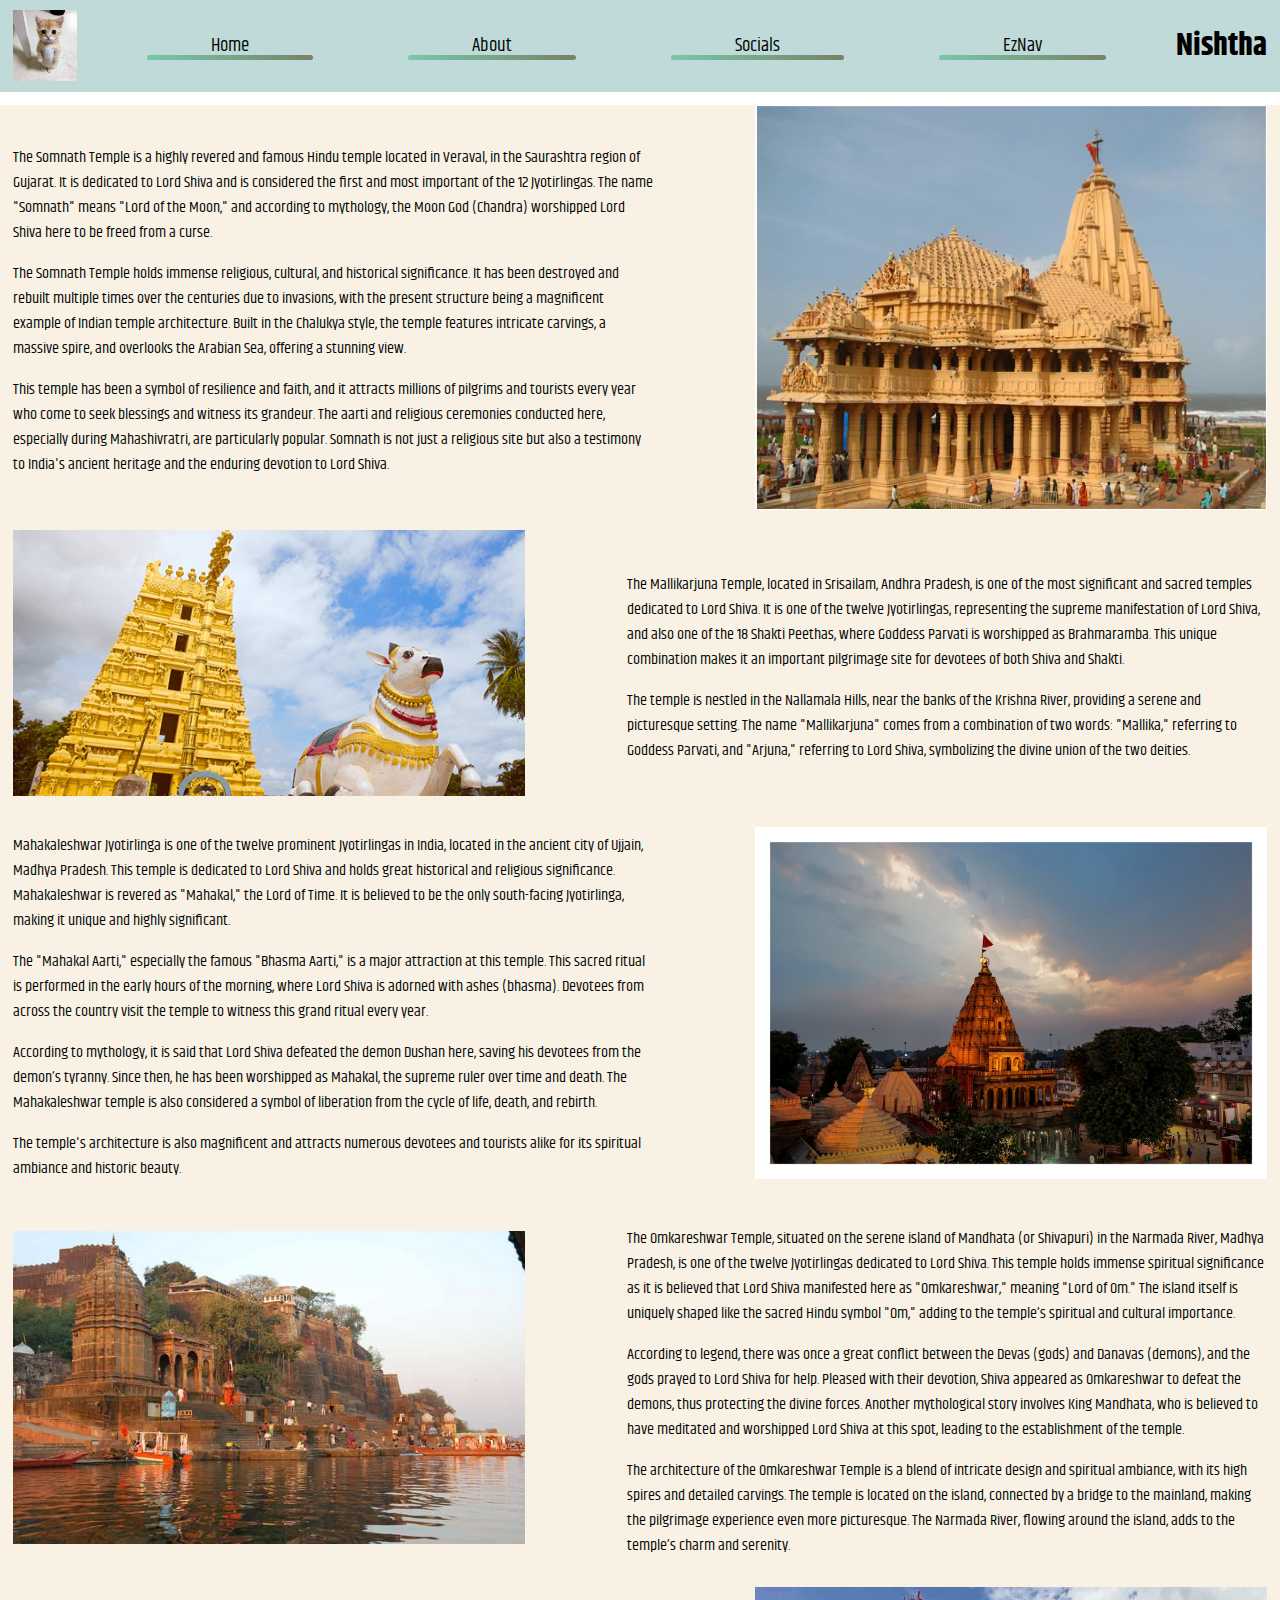
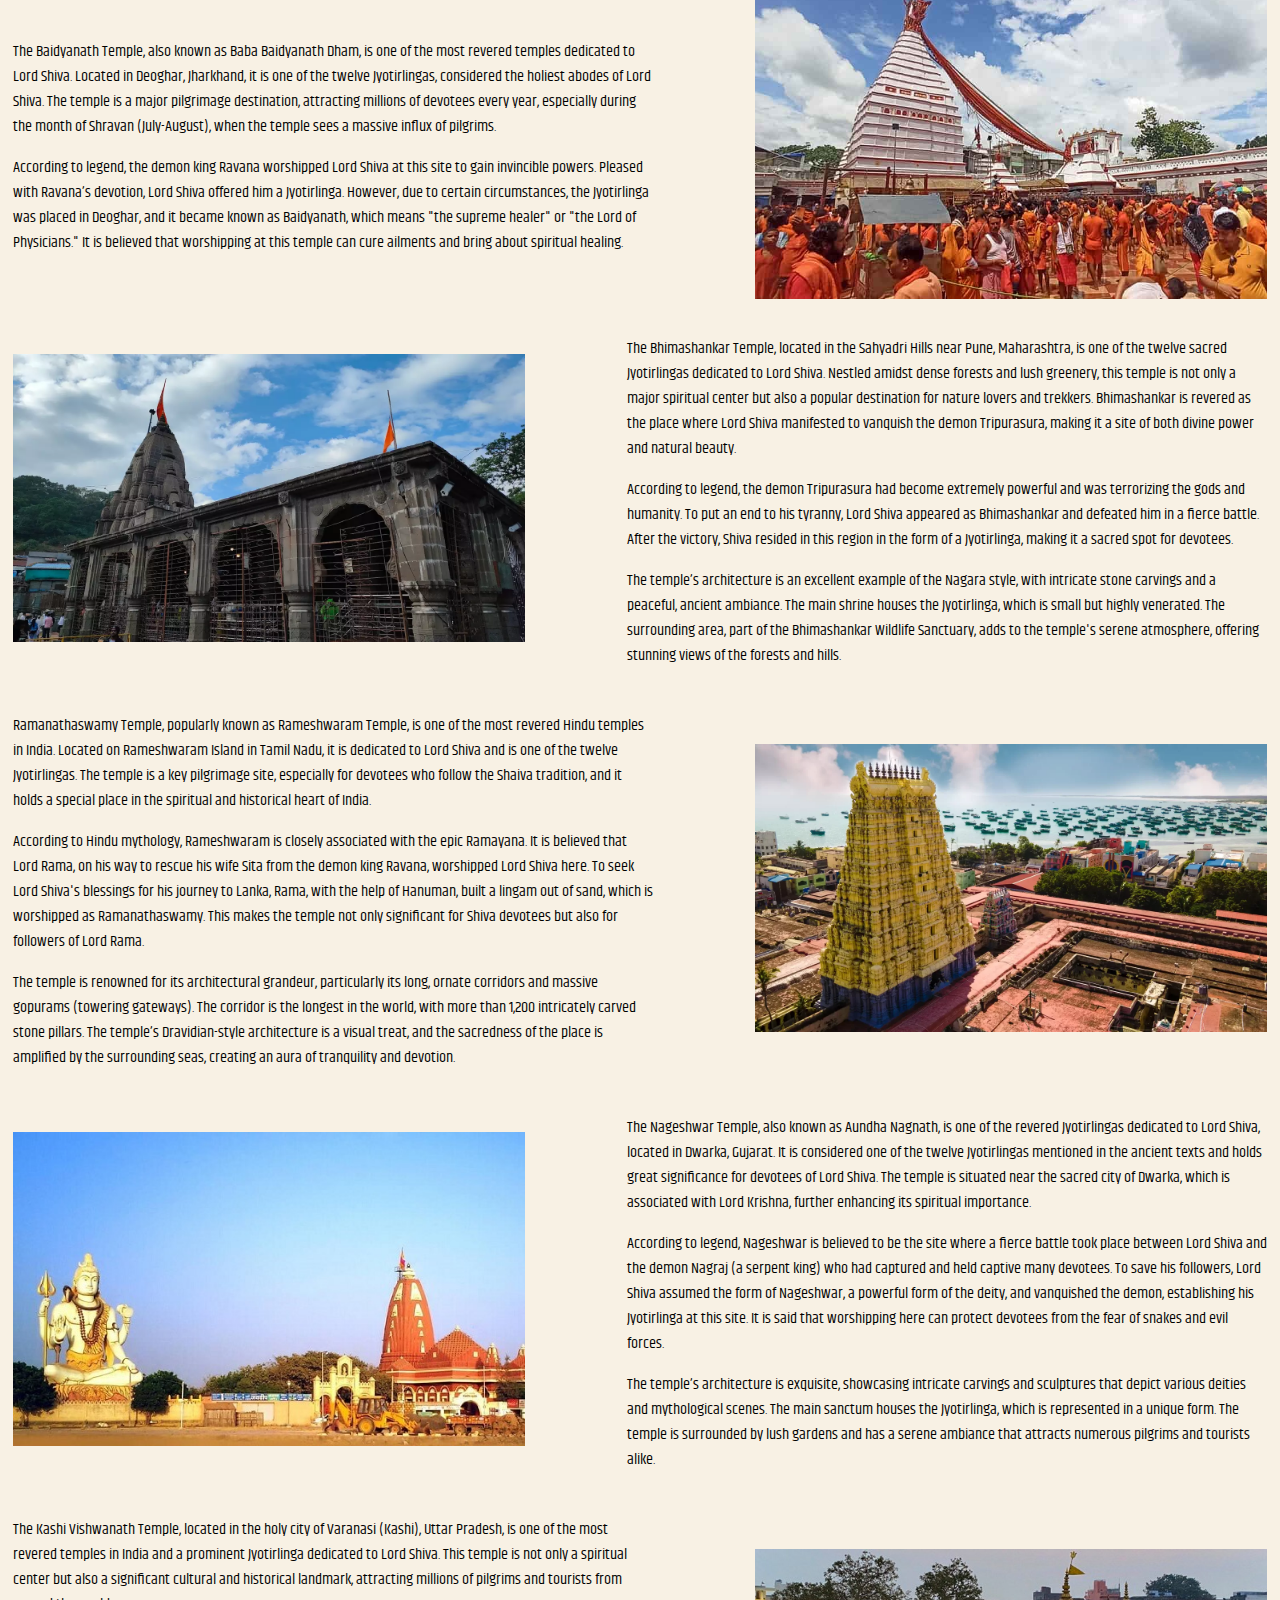
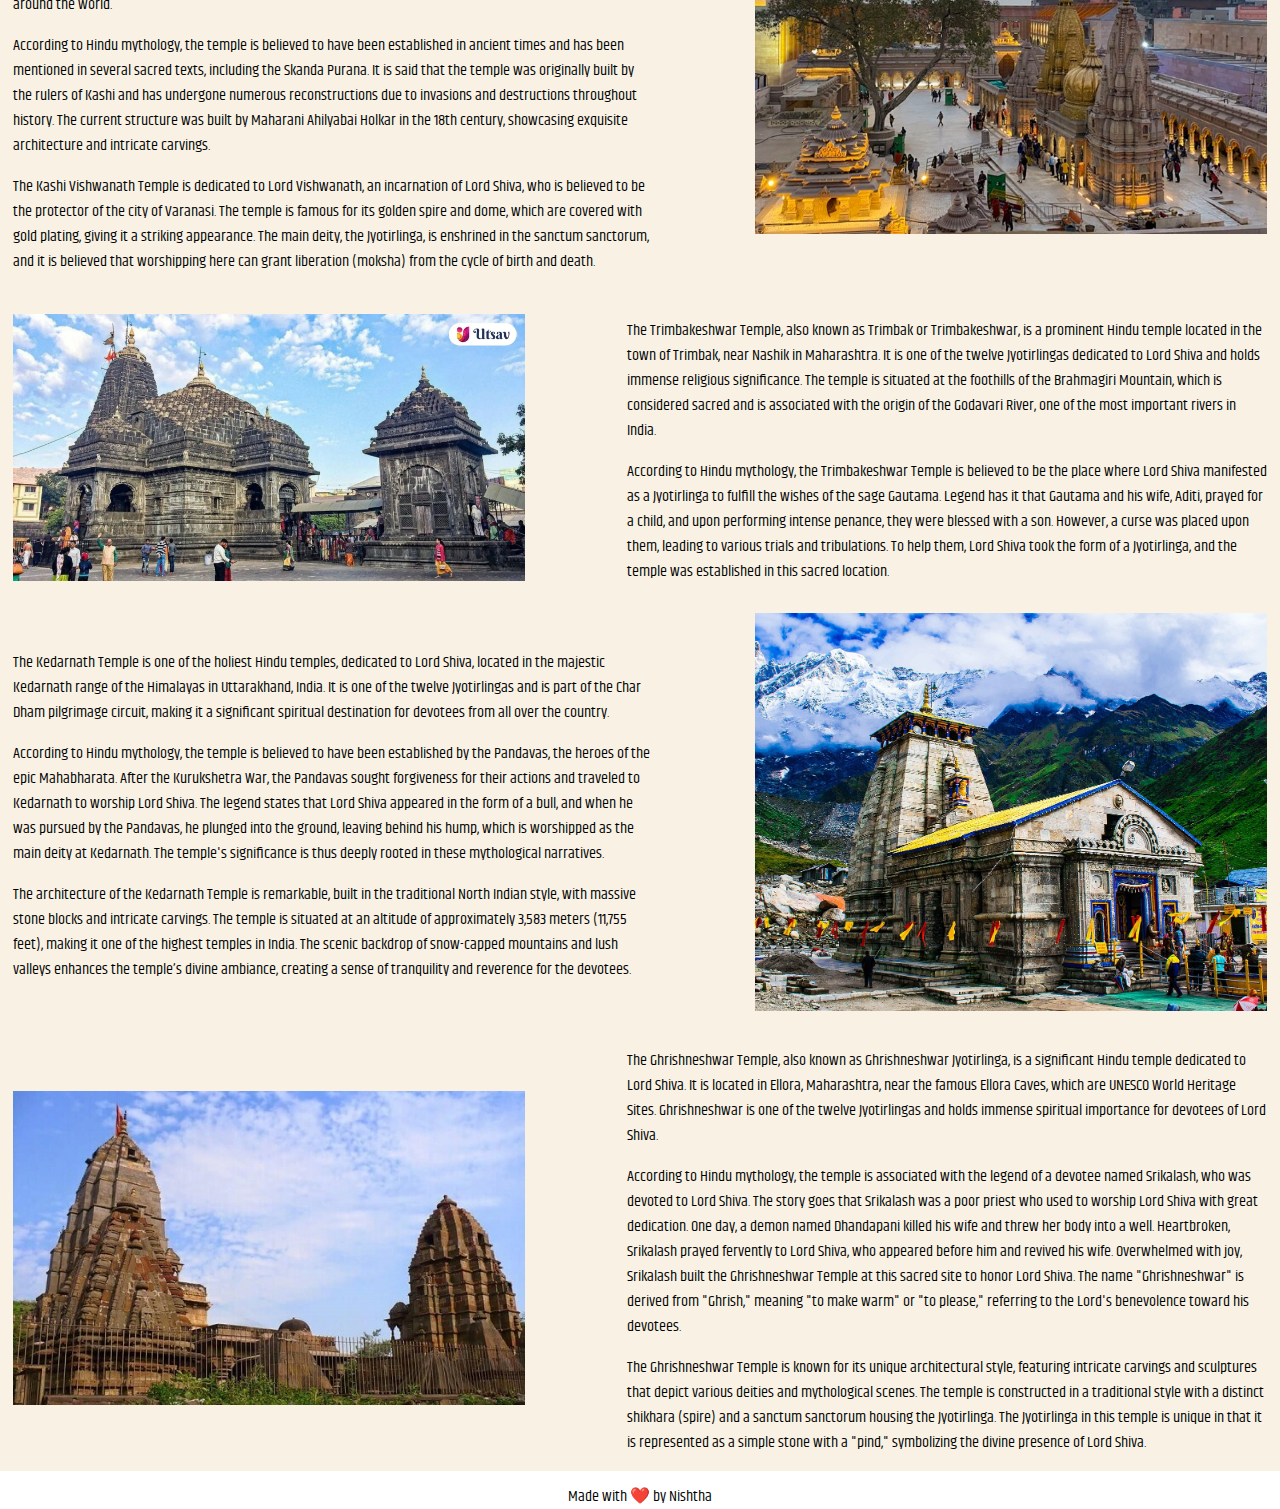
<file: index.html>
<!DOCTYPE html>
<html lang="en">

<head>
    <meta charset="UTF-8">
    <meta name="viewport" content="width=device-width, initial-scale=1.0">
    <title>Home</title>

    <link rel="preconnect" href="https://fonts.googleapis.com">
    <link rel="preconnect" href="https://fonts.gstatic.com" crossorigin>
    <link href="https://fonts.googleapis.com/css2?family=Khand:wght@300;400;500;600;700&display=swap" rel="stylesheet">
    <link rel="stylesheet" href="index.css">
    <link rel="stylesheet" href="style.css">
    <link rel="shortcut icon" href="Cute-Cat.jpg" type="image/x-icon">
</head>

<body>
    <header>

        <img src="Cute-Cat.jpg" alt="">



        <div id="navigation">
            <nav>
                <a href="index.html">Home</a>
                <a href="about.html">About</a>
                <a href="socials.html">Socials</a>
                <a href="javascript:void(0)" class="buttonDrop" id="openNav" onclick="displayDrop()">EzNav</a>
            </nav>

        </div>


        <h1 id="deskTop">Nishtha</h1>


        <div id="threeLines" onclick="phoneOpenNav()">
            &#9776;
        </div>




    </header>




    <div id="phoneNavThree">

        <a href="javascript:void(0)" id="closingPhone" onclick="phoneCloseNav()">&#x2715;</a>
        <a href="index.html">Home</a>
        <a href="about.html">About</a>
        <a href="socials.html">Socials</a>
        <a href="javascript:void(0)" class="buttonDrop" id="openNav" onclick="displayDropPhone()">EzNav</a>

        <div id="contentDropPhone">



            <button class="dropBtnPhone" onclick="closeNavPhone()">&#8592;</button>
            <button class="dropBtnPhone" onclick="scrollFunctionOne()">Somnath</button>
            <button class="dropBtnPhone" onclick="scrollFunctionTwo()">Mallikarjuna</button>
            <button class="dropBtnPhone" onclick="scrollFunctionThree()">Mahakaleshwar</button>
            <button class="dropBtnPhone" onclick="scrollFunctionFour()">Omkareshwar</button>
            <button class="dropBtnPhone" onclick="scrollFunctionFive()">Baidyanath</button>
            <button class="dropBtnPhone" onclick="scrollFunctionSix()">Bhimashankar</button>
            <button class="dropBtnPhone" onclick="scrollFunctionSeven()">Rameshwaram</button>
            <button class="dropBtnPhone" onclick="scrollFunctionEight()">Nageshwar</button>
            <button class="dropBtnPhone" onclick="scrollFunctionNine()">Kashi Vishwanath</button>
            <button class="dropBtnPhone" onclick="scrollFunctionTen()">Trimbakeshwar</button>
            <button class="dropBtnPhone" onclick="scrollFunctionEleven()">Kedarnath</button>
            <button class="dropBtnPhone" onclick="scrollFunctionTwelve()">Ghrishneshwar</button>


        </div>




    </div>




    <section id="ezNavSect">


        <div id="contentDrop">




            <button class="dropBtn" onclick="scrollFunctionOne()">Somnath</button>
            <button class="dropBtn" onclick="scrollFunctionTwo()">Mallikarjuna</button>
            <button class="dropBtn" onclick="scrollFunctionThree()">Mahakaleshwar</button>
            <button class="dropBtn" onclick="scrollFunctionFour()">Omkareshwar</button>
            <button class="dropBtn" onclick="scrollFunctionFive()">Baidyanath</button>
            <button class="dropBtn" onclick="scrollFunctionSix()">Bhimashankar</button>
            <button class="dropBtn" onclick="scrollFunctionSeven()">Rameshwaram</button>
            <button class="dropBtn" onclick="scrollFunctionEight()">Nageshwar</button>
            <button class="dropBtn" onclick="scrollFunctionNine()">Kashi Vishwanath</button>
            <button class="dropBtn" onclick="scrollFunctionTen()">Trimbakeshwar</button>
            <button class="dropBtn" onclick="scrollFunctionEleven()">Kedarnath</button>
            <button class="dropBtn" onclick="scrollFunctionTwelve()">Ghrishneshwar</button>
            <button class="dropBtn" onclick="closeNav()">Close</button>

        </div>

    </section>

    <main>

        <div class="jyoti" id="somnath">

            <div class="textImg" id="textImgOne">
                <p>The Somnath Temple is a highly revered and famous Hindu temple located in Veraval, in the Saurashtra
                    region of Gujarat. It is dedicated to Lord Shiva and is considered the first and most important of
                    the 12 Jyotirlingas. The name "Somnath" means "Lord of the Moon," and according to mythology, the
                    Moon God (Chandra) worshipped Lord Shiva here to be freed from a curse.</p>

                <p>The Somnath Temple holds immense religious, cultural, and historical significance. It has been
                    destroyed and rebuilt multiple times over the centuries due to invasions, with the present structure
                    being a magnificent example of Indian temple architecture. Built in the Chalukya style, the temple
                    features intricate carvings, a massive spire, and overlooks the Arabian Sea, offering a stunning
                    view.</p>

                <p>This temple has been a symbol of resilience and faith, and it attracts millions of pilgrims and
                    tourists every year who come to seek blessings and witness its grandeur. The aarti and religious
                    ceremonies conducted here, especially during Mahashivratri, are particularly popular. Somnath is not
                    just a religious site but also a testimony to India's ancient heritage and the enduring devotion to
                    Lord Shiva.</p>
            </div>
            <div class="buttonForSeen">
                <button class="jyotiButton" id="jyotiButtonOne" onclick="displayTextOne()">Somnath Temple</button>
            </div>

            <div class="imgText">

                <img id="somnathImg" class="jyotiImage" src="images/somnath.png" alt="Somnath temple">

            </div>
        </div>


        <div class="jyoti" id="mallik">

            <div class="imgText">

                <img id="mallikarjuna" class="jyotiImage" src="images/mallikar.png" alt="Mallikarjuna temple">

            </div>
            <div class="buttonForSeen">
                <button class="jyotiButton" id="jyotiButtonTwo" onclick="displayTextTwo()">Mallikarjuna Temple</button>
            </div>

            <div class="textImg" id="textImgTwo">
                <p> The Mallikarjuna Temple, located in Srisailam, Andhra Pradesh, is one of the most significant and
                    sacred temples dedicated to Lord Shiva. It is one of the twelve Jyotirlingas, representing the
                    supreme manifestation of Lord Shiva, and also one of the 18 Shakti Peethas, where Goddess Parvati is
                    worshipped as Brahmaramba. This unique combination makes it an important pilgrimage site for
                    devotees of both Shiva and Shakti.</p>

                <p>The temple is nestled in the Nallamala Hills, near the banks of the Krishna River, providing a serene
                    and picturesque setting. The name "Mallikarjuna" comes from a combination of two words: "Mallika,"
                    referring to Goddess Parvati, and "Arjuna," referring to Lord Shiva, symbolizing the divine union of
                    the two deities.</p>
            </div>


        </div>


        <div id="maha" class="jyoti">

            <div class="textImg" id="textImgThree">
                <p>Mahakaleshwar Jyotirlinga is one of the twelve prominent Jyotirlingas in India, located in the
                    ancient
                    city of Ujjain, Madhya Pradesh. This temple is dedicated to Lord Shiva and holds great
                    historical
                    and
                    religious significance. Mahakaleshwar is revered as "Mahakal," the Lord of Time. It is believed
                    to
                    be
                    the only south-facing Jyotirlinga, making it unique and highly significant.</p>

                <p>The "Mahakal Aarti," especially the famous "Bhasma Aarti," is a major attraction at this temple.
                    This
                    sacred ritual is performed in the early hours of the morning, where Lord Shiva is adorned with
                    ashes
                    (bhasma). Devotees from across the country visit the temple to witness this grand ritual every
                    year.
                </p>
                <p>

                    According to mythology, it is said that Lord Shiva defeated the demon Dushan here, saving his
                    devotees
                    from the demon’s tyranny. Since then, he has been worshipped as Mahakal, the supreme ruler over
                    time
                    and
                    death. The Mahakaleshwar temple is also considered a symbol of liberation from the cycle of
                    life,
                    death,
                    and rebirth.
                </p>

                <p>The temple's architecture is also magnificent and attracts numerous devotees and tourists alike
                    for
                    its spiritual ambiance and historic beauty.</p>
            </div>
            <div class="buttonForSeen">
                <button class="jyotiButton" id="jyotiButtonThree" onclick="displayTextThree()">Mahakaleshwar
                    Temple</button>
            </div>

            <div class="imgText">

                <img id="mktem" class="jyotiImage" src="images/mahakal.jpg" alt="Mahakaleshwar temple">

            </div>
        </div>


        <div id="omk" class=" jyoti">

            <div class="imgText">

                <img id="omkar" class="jyotiImage" src="images/omkar.jpg" alt="Omkareshwar temple">

            </div>
            <div class="buttonForSeen">
                <button class="jyotiButton" id="jyotiButtonFour" onclick="displayTextFour()">Omkareshwar Temple</button>
            </div>

            <div class="textImg" id="textImgFour">


                <p>

                    The Omkareshwar Temple, situated on the serene island of Mandhata (or Shivapuri) in the Narmada
                    River, Madhya Pradesh, is one of the twelve Jyotirlingas dedicated to Lord Shiva. This temple holds
                    immense spiritual significance as it is believed that Lord Shiva manifested here as "Omkareshwar,"
                    meaning "Lord of Om." The island itself is uniquely shaped like the sacred Hindu symbol "Om," adding
                    to the temple’s spiritual and cultural importance.
                </p>

                <p>According to legend, there was once a great conflict between the Devas (gods) and Danavas (demons),
                    and the gods prayed to Lord Shiva for help. Pleased with their devotion, Shiva appeared as
                    Omkareshwar to defeat the demons, thus protecting the divine forces. Another mythological story
                    involves King Mandhata, who is believed to have meditated and worshipped Lord Shiva at this spot,
                    leading to the establishment of the temple.</p>

                <p>The architecture of the Omkareshwar Temple is a blend of intricate design and spiritual ambiance,
                    with its high spires and detailed carvings. The temple is located on the island, connected by a
                    bridge to the mainland, making the pilgrimage experience even more picturesque. The Narmada River,
                    flowing around the island, adds to the temple’s charm and serenity.</p>
            </div>


        </div>


        <div class="jyoti" id="deog">

            <div class="textImg" id="textImgFive">
                <p> The Baidyanath Temple, also known as Baba Baidyanath Dham, is one of the most revered temples
                    dedicated to Lord Shiva. Located in Deoghar, Jharkhand, it is one of the twelve Jyotirlingas,
                    considered the holiest abodes of Lord Shiva. The temple is a major pilgrimage destination,
                    attracting millions of devotees every year, especially during the month of Shravan (July-August),
                    when the temple sees a massive influx of pilgrims.</p>

                <p> According to legend, the demon king Ravana worshipped Lord Shiva at this site to gain invincible
                    powers. Pleased with Ravana’s devotion, Lord Shiva offered him a Jyotirlinga. However, due to
                    certain circumstances, the Jyotirlinga was placed in Deoghar, and it became known as Baidyanath,
                    which means "the supreme healer" or "the Lord of Physicians." It is believed that worshipping at
                    this temple can cure ailments and bring about spiritual healing.</p>
            </div>
            <div class="buttonForSeen">
                <button class="jyotiButton" id="jyotiButtonFive" onclick="displayTextFive()">Baidyanath Temple</button>
            </div>

            <div class="imgText">

                <img id="baidyanath" class="jyotiImage" src="images/deoghar.jpg" alt="Baidyanath temple">

            </div>
        </div>


        <div class="jyoti" id="bhims">

            <div class="imgText">

                <img id="bhimashankar" class="jyotiImage" src="images/bhima.webp" alt="Bhimashankar temple">

            </div>
            <div class="buttonForSeen">
                <button class="jyotiButton" id="jyotiButtonSix" onclick="displayTextSix()">Bhimashankar Temple</button>
            </div>

            <div class="textImg" id="textImgSix">
                <p> The Bhimashankar Temple, located in the Sahyadri Hills near Pune, Maharashtra, is one of the twelve
                    sacred Jyotirlingas dedicated to Lord Shiva. Nestled amidst dense forests and lush greenery, this
                    temple is not only a major spiritual center but also a popular destination for nature lovers and
                    trekkers. Bhimashankar is revered as the place where Lord Shiva manifested to vanquish the demon
                    Tripurasura, making it a site of both divine power and natural beauty.</p>

                <p>According to legend, the demon Tripurasura had become extremely powerful and was terrorizing the gods
                    and humanity. To put an end to his tyranny, Lord Shiva appeared as Bhimashankar and defeated him in
                    a fierce battle. After the victory, Shiva resided in this region in the form of a Jyotirlinga,
                    making it a sacred spot for devotees.</p>
                <p>

                    The temple’s architecture is an excellent example of the Nagara style, with intricate stone carvings
                    and a peaceful, ancient ambiance. The main shrine houses the Jyotirlinga, which is small but highly
                    venerated. The surrounding area, part of the Bhimashankar Wildlife Sanctuary, adds to the temple's
                    serene atmosphere, offering stunning views of the forests and hills.
                </p>
            </div>


        </div>


        <div class="jyoti" id="chennai">

            <div class="textImg" id="textImgSeven">
                <p> Ramanathaswamy Temple, popularly known as Rameshwaram Temple, is one of the most revered Hindu
                    temples in India. Located on Rameshwaram Island in Tamil Nadu, it is dedicated to Lord Shiva and is
                    one of the twelve Jyotirlingas. The temple is a key pilgrimage site, especially for devotees who
                    follow the Shaiva tradition, and it holds a special place in the spiritual and historical heart of
                    India.</p>

                <p>
                    According to Hindu mythology, Rameshwaram is closely associated with the epic Ramayana. It is
                    believed that Lord Rama, on his way to rescue his wife Sita from the demon king Ravana, worshipped
                    Lord Shiva here. To seek Lord Shiva's blessings for his journey to Lanka, Rama, with the help of
                    Hanuman, built a lingam out of sand, which is worshipped as Ramanathaswamy. This makes the temple
                    not only significant for Shiva devotees but also for followers of Lord Rama.

                </p>
                <p>The temple is renowned for its architectural grandeur, particularly its long, ornate corridors and
                    massive gopurams (towering gateways). The corridor is the longest in the world, with more than 1,200
                    intricately carved stone pillars. The temple’s Dravidian-style architecture is a visual treat, and
                    the sacredness of the place is amplified by the surrounding seas, creating an aura of tranquility
                    and devotion.</p>
            </div>

            <div class="buttonForSeen">
                <button class="jyotiButton" id="jyotiButtonSeven" onclick="displayTextSeven()">Rameshwaram
                    Temple</button>
            </div>

            <div class="imgText">

                <img id="rameshwaram" class="jyotiImage" src="images/rameshwar.webp" alt="Rameshwaram temple">

            </div>
        </div>


        <div class="jyoti" id="nagus">

            <div class="imgText">

                <img id="nageshwar" class="jyotiImage" src="images/nagu.jpg" alt="Nageshwar temple">

            </div>

            <div class="buttonForSeen">
                <button class="jyotiButton" id="jyotiButtonEight" onclick="displayTextEight()">Nageshwar Temple</button>
            </div>

            <div class="textImg" id="textImgEight">
                <p>
                    The Nageshwar Temple, also known as Aundha Nagnath, is one of the revered Jyotirlingas dedicated to
                    Lord Shiva, located in Dwarka, Gujarat. It is considered one of the twelve Jyotirlingas mentioned in
                    the ancient texts and holds great significance for devotees of Lord Shiva. The temple is situated
                    near the sacred city of Dwarka, which is associated with Lord Krishna, further enhancing its
                    spiritual importance.

                </p>
                <p> According to legend, Nageshwar is believed to be the site where a fierce battle took place between
                    Lord Shiva and the demon Nagraj (a serpent king) who had captured and held captive many devotees. To
                    save his followers, Lord Shiva assumed the form of Nageshwar, a powerful form of the deity, and
                    vanquished the demon, establishing his Jyotirlinga at this site. It is said that worshipping here
                    can protect devotees from the fear of snakes and evil forces.</p>

                <p>The temple’s architecture is exquisite, showcasing intricate carvings and sculptures that depict
                    various deities and mythological scenes. The main sanctum houses the Jyotirlinga, which is
                    represented in a unique form. The temple is surrounded by lush gardens and has a serene ambiance
                    that attracts numerous pilgrims and tourists alike.</p>
            </div>


        </div>


        <div class="jyoti" id="banaras">

            <div class="textImg" id="textImgNine">
                <p>The Kashi Vishwanath Temple, located in the holy city of Varanasi (Kashi), Uttar Pradesh, is one of
                    the most revered temples in India and a prominent Jyotirlinga dedicated to Lord Shiva. This temple
                    is not only a spiritual center but also a significant cultural and historical landmark, attracting
                    millions of pilgrims and tourists from around the world.</p>

                <p> According to Hindu mythology, the temple is believed to have been established in ancient times and
                    has been mentioned in several sacred texts, including the Skanda Purana. It is said that the temple
                    was originally built by the rulers of Kashi and has undergone numerous reconstructions due to
                    invasions and destructions throughout history. The current structure was built by Maharani Ahilyabai
                    Holkar in the 18th century, showcasing exquisite architecture and intricate carvings.</p>

                <p> The Kashi Vishwanath Temple is dedicated to Lord Vishwanath, an incarnation of Lord Shiva, who is
                    believed to be the protector of the city of Varanasi. The temple is famous for its golden spire and
                    dome, which are covered with gold plating, giving it a striking appearance. The main deity, the
                    Jyotirlinga, is enshrined in the sanctum sanctorum, and it is believed that worshipping here can
                    grant liberation (moksha) from the cycle of birth and death.</p>
            </div>

            <div class="buttonForSeen">
                <button class="jyotiButton" id="jyotiButtonNine" onclick="displayTextNine()">Kashi Vishwanath
                    Temple</button>
            </div>

            <div class="imgText">

                <img id="kashi" class="jyotiImage" src="images/kashi.jpg" alt="Kashi Vishwanath temple">

            </div>
        </div>


        <div class="jyoti" id="trimb">

            <div class="imgText">

                <img id="trimba" class="jyotiImage" src="images/trimba.webp" alt="Trimbakeshwar temple">

            </div>

            <div class="buttonForSeen">
                <button class="jyotiButton" id="jyotiButtonTen" onclick="displayTextTen()">Trimbakeshwar Temple</button>
            </div>

            <div class="textImg" id="textImgTen">
                <p>The Trimbakeshwar Temple, also known as Trimbak or Trimbakeshwar, is a prominent Hindu temple located
                    in the town of Trimbak, near Nashik in Maharashtra. It is one of the twelve Jyotirlingas dedicated
                    to Lord Shiva and holds immense religious significance. The temple is situated at the foothills of
                    the Brahmagiri Mountain, which is considered sacred and is associated with the origin of the
                    Godavari River, one of the most important rivers in India.</p>

                <p> According to Hindu mythology, the Trimbakeshwar Temple is believed to be the place where Lord Shiva
                    manifested as a Jyotirlinga to fulfill the wishes of the sage Gautama. Legend has it that Gautama
                    and his wife, Aditi, prayed for a child, and upon performing intense penance, they were blessed with
                    a son. However, a curse was placed upon them, leading to various trials and tribulations. To help
                    them, Lord Shiva took the form of a Jyotirlinga, and the temple was established in this sacred
                    location.</p>
            </div>

        </div>


        <div class="jyoti" id="nature">


            <div class="textImg" id="textImgEleven">
                <p> The Kedarnath Temple is one of the holiest Hindu temples, dedicated to Lord Shiva, located in the
                    majestic Kedarnath range of the Himalayas in Uttarakhand, India. It is one of the twelve
                    Jyotirlingas and is part of the Char Dham pilgrimage circuit, making it a significant spiritual
                    destination for devotees from all over the country.</p>

                <p>According to Hindu mythology, the temple is believed to have been established by the Pandavas, the
                    heroes of the epic Mahabharata. After the Kurukshetra War, the Pandavas sought forgiveness for their
                    actions and traveled to Kedarnath to worship Lord Shiva. The legend states that Lord Shiva appeared
                    in the form of a bull, and when he was pursued by the Pandavas, he plunged into the ground, leaving
                    behind his hump, which is worshipped as the main deity at Kedarnath. The temple's significance is
                    thus deeply rooted in these mythological narratives.</p>

                <p>The architecture of the Kedarnath Temple is remarkable, built in the traditional North Indian style,
                    with massive stone blocks and intricate carvings. The temple is situated at an altitude of
                    approximately 3,583 meters (11,755 feet), making it one of the highest temples in India. The scenic
                    backdrop of snow-capped mountains and lush valleys enhances the temple’s divine ambiance, creating a
                    sense of tranquility and reverence for the devotees.</p>
            </div>

            <div class="buttonForSeen">
                <button class="jyotiButton" id="jyotiButtonEleven" onclick="displayTextEleven()">Kedarnath
                    Temple</button>
            </div>


            <div class="imgText">

                <img id="kedar" class="jyotiImage" src="images/kedar.jpg" alt="Kedarnath temple">

            </div>


        </div>
        <div class="jyoti" id="grirs">


            <div class="imgText">

                <img id="giri" class="jyotiImage" src="images/giri.jpg" alt="Ghrishneshwar temple">

            </div>

            <div class="buttonForSeen">
                <button class="jyotiButton" id="jyotiButtonTwelve" onclick="displayTextTwelve()">Ghrishneshwar
                    Temple</button>
            </div>

            <div class="textImg" id="textImgTwelve">
                <p> The Ghrishneshwar Temple, also known as Ghrishneshwar Jyotirlinga, is a significant Hindu temple
                    dedicated to Lord Shiva. It is located in Ellora, Maharashtra, near the famous Ellora Caves, which
                    are UNESCO World Heritage Sites. Ghrishneshwar is one of the twelve Jyotirlingas and holds immense
                    spiritual importance for devotees of Lord Shiva.</p>

                <p>According to Hindu mythology, the temple is associated with the legend of a devotee named Srikalash,
                    who was devoted to Lord Shiva. The story goes that Srikalash was a poor priest who used to worship
                    Lord Shiva with great dedication. One day, a demon named Dhandapani killed his wife and threw her
                    body into a well. Heartbroken, Srikalash prayed fervently to Lord Shiva, who appeared before him and
                    revived his wife. Overwhelmed with joy, Srikalash built the Ghrishneshwar Temple at this sacred site
                    to honor Lord Shiva. The name "Ghrishneshwar" is derived from "Ghrish," meaning "to make warm" or
                    "to please," referring to the Lord's benevolence toward his devotees.</p>

                <p> The Ghrishneshwar Temple is known for its unique architectural style, featuring intricate carvings
                    and sculptures that depict various deities and mythological scenes. The temple is constructed in a
                    traditional style with a distinct shikhara (spire) and a sanctum sanctorum housing the Jyotirlinga.
                    The Jyotirlinga in this temple is unique in that it is represented as a simple stone with a "pind,"
                    symbolizing the divine presence of Lord Shiva.</p>
            </div>

        </div>

    </main>
    <footer>Made with ❤️ by Nishtha</footer>

    <script src="index.js"></script>
    <script src="ezNav.js"></script>

</body>

</html>
</file>
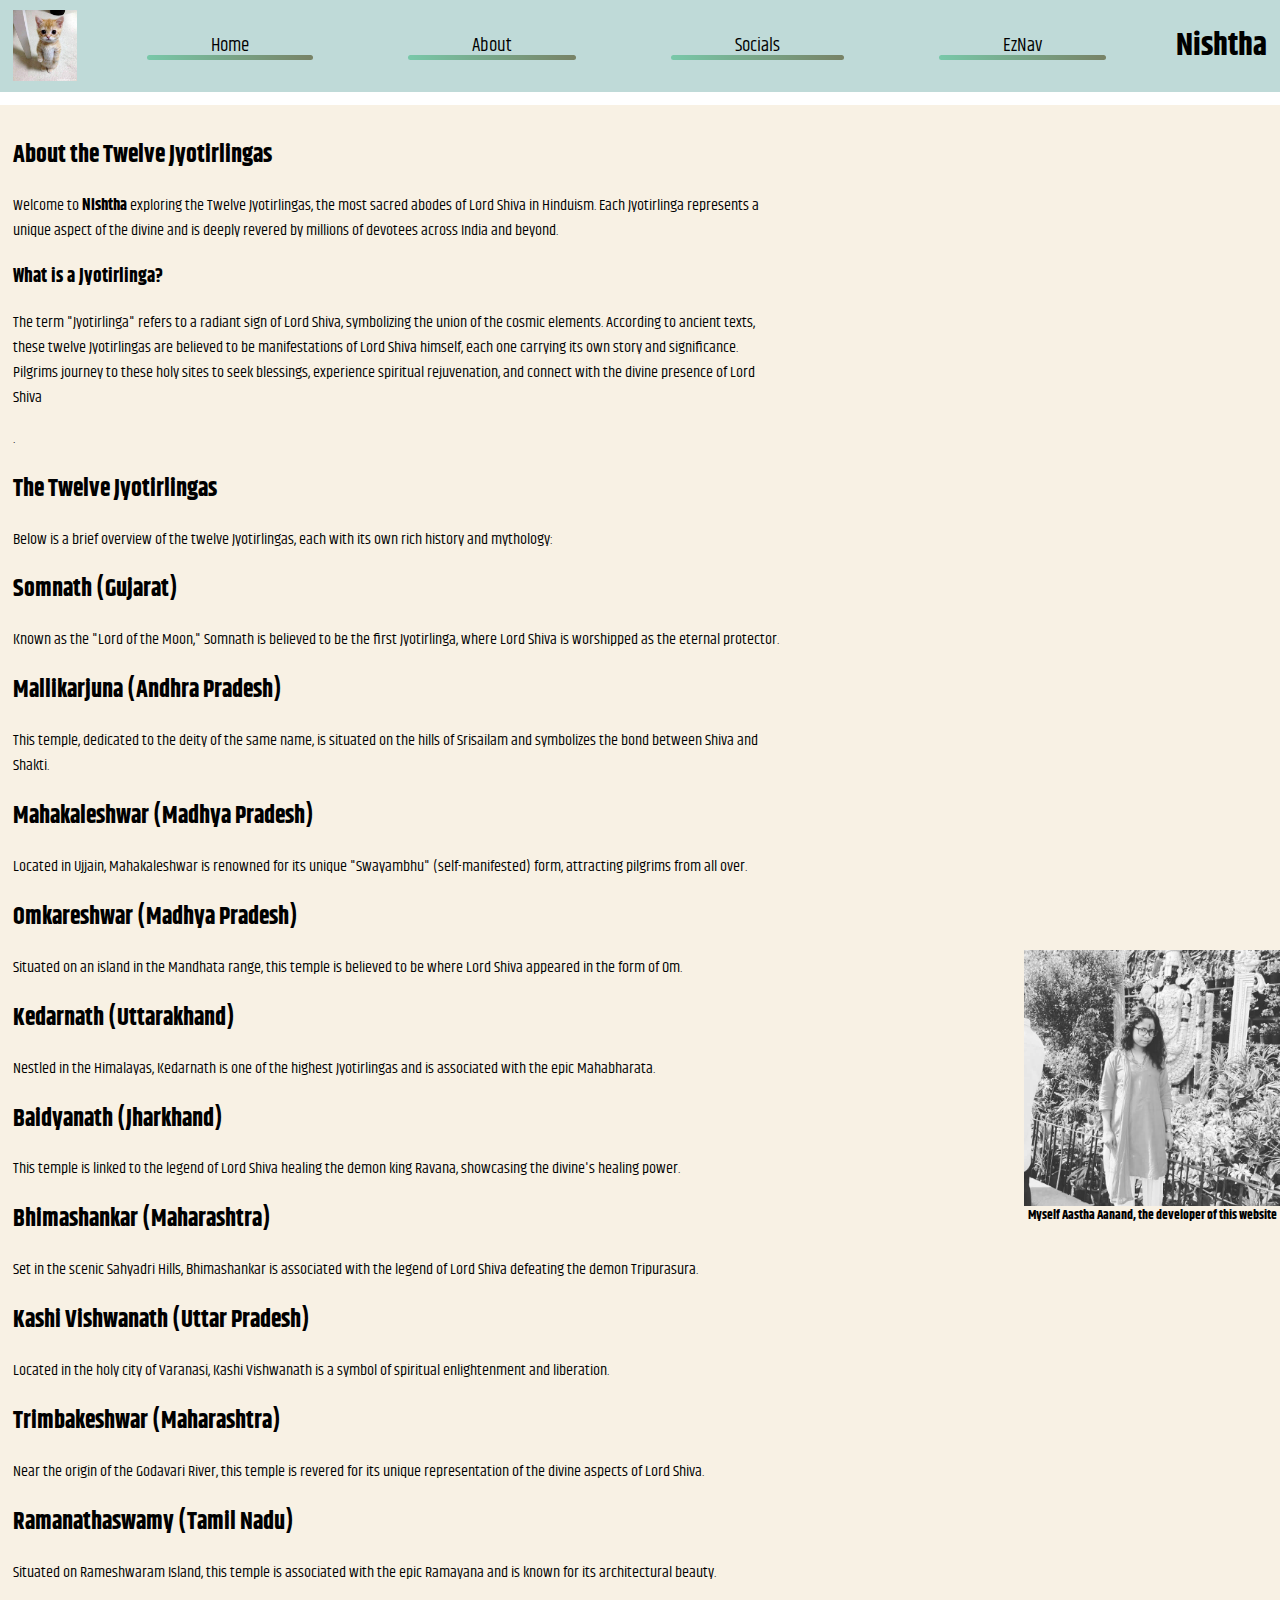
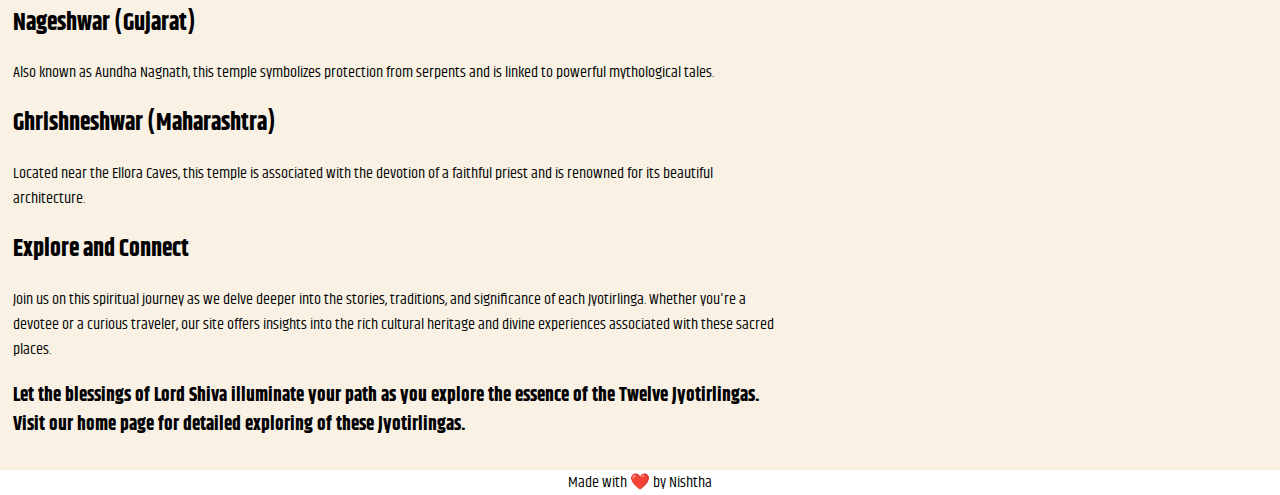
<file: about.html>
<!DOCTYPE html>
<html lang="en">

<head>
    <meta charset="UTF-8">
    <meta name="viewport" content="width=device-width, initial-scale=1.0">
    <title>About</title>
    <link rel="preconnect" href="https://fonts.googleapis.com">
    <link rel="preconnect" href="https://fonts.gstatic.com" crossorigin>
    <link href="https://fonts.googleapis.com/css2?family=Khand:wght@300;400;500;600;700&display=swap" rel="stylesheet">
    <link rel="stylesheet" href="index.css">
    <link rel="stylesheet" href="style.css">
    <link rel="stylesheet" href="about.css">
    <link rel="shortcut icon" href="Cute-Cat.jpg" type="image/x-icon">
</head>

<body>
    <header>

        <img src="Cute-Cat.jpg" alt="">



        <div id="navigation">
            <nav>
                <a href="index.html">Home</a>
                <a href="about.html">About</a>
                <a href="socials.html">Socials</a>
                <a href="index.html" class="buttonDrop" id="openNav">EzNav</a>
            </nav>

        </div>


        <h1 id="deskTop">Nishtha</h1>


        <div id="threeLines" onclick="phoneOpenNav()">
            &#9776;
        </div>




    </header>




    <div id="phoneNavThree">

        <a href="javascript:void(0)" id="closingPhone" onclick="phoneCloseNav()">&#x2715;</a>
        <a href="index.html">Home</a>
        <a href="about.html">About</a>
        <a href="socials.html">Socials</a>


        <div id="contentDropPhone">



            <button class="dropBtnPhone" onclick="closeNavPhone()">&#8592;</button>
            <button class="dropBtnPhone">Somnath</button>
            <button class="dropBtnPhone">Mallikarjuna</button>
            <button class="dropBtnPhone">Mahakaleshwar</button>
            <button class="dropBtnPhone">Omkareshwar</button>
            <button class="dropBtnPhone">Baidyanath</button>
            <button class="dropBtnPhone">Bhimashankar</button>
            <button class="dropBtnPhone">Rameshwaram</button>
            <button class="dropBtnPhone">Nageshwar</button>
            <button class="dropBtnPhone">Kashi Vishwanath</button>
            <button class="dropBtnPhone">Trimbakeshwar</button>
            <button class="dropBtnPhone">Kedarnath</button>
            <button class="dropBtnPhone">Ghrishneshwar</button>


        </div>




    </div>




    <section id="ezNavSect">


        <div id="contentDrop">




            <button class="dropBtn">Somnath</button>
            <button class="dropBtn">Mallikarjuna</button>
            <button class="dropBtn">Mahakaleshwar</button>
            <button class="dropBtn">Omkareshwar</button>
            <button class="dropBtn">Baidyanath</button>
            <button class="dropBtn">Bhimashankar</button>
            <button class="dropBtn">Rameshwaram</button>
            <button class="dropBtn">Nageshwar</button>
            <button class="dropBtn">Kashi Vishwanath</button>
            <button class="dropBtn">Trimbakeshwar</button>
            <button class="dropBtn">Kedarnath</button>
            <button class="dropBtn">Ghrishneshwar</button>
            <button class="dropBtn" onclick="closeNav()">Close</button>

        </div>

    </section>

    <main>

        <div id="aboutTxt">
            <h2>About the Twelve Jyotirlingas</h2>
            <p>
                Welcome to <span id="pageName">Nishtha</span> exploring the Twelve Jyotirlingas, the most sacred abodes
                of
                Lord
                Shiva in Hinduism. Each Jyotirlinga represents a unique aspect of the divine and is deeply revered by
                millions
                of devotees across India and beyond.

            </p>
            <h3>What is a Jyotirlinga?</h3>
            <p>
                The term "Jyotirlinga" refers to a radiant sign of Lord Shiva, symbolizing the union of the cosmic
                elements.
                According to ancient texts, these twelve Jyotirlingas are believed to be manifestations of Lord Shiva
                himself,
                each one carrying its own story and significance. Pilgrims journey to these holy sites to seek
                blessings,
                experience spiritual rejuvenation, and connect with the divine presence of Lord Shiva
            </p>.

            <h2>The Twelve Jyotirlingas</h2>
            <p> Below is a brief overview of the twelve Jyotirlingas, each with its own rich history and mythology:</p>

            <h2>Somnath (Gujarat)</h2>
            <p>
                Known as the "Lord of the Moon," Somnath is believed to be the first Jyotirlinga, where Lord Shiva is
                worshipped
                as the eternal protector.
            </p>

            <h2>Mallikarjuna (Andhra Pradesh)</h2>
            <p>
                This temple, dedicated to the deity of the same name, is situated on the hills of Srisailam and
                symbolizes
                the
                bond between Shiva and Shakti.
            </p>

            <h2>Mahakaleshwar (Madhya Pradesh)</h2>
            <p>
                Located in Ujjain, Mahakaleshwar is renowned for its unique "Swayambhu" (self-manifested) form,
                attracting
                pilgrims from all over.

            </p>
            <h2>Omkareshwar (Madhya Pradesh)</h2>
            <p>
                Situated on an island in the Mandhata range, this temple is believed to be where Lord Shiva appeared in
                the
                form
                of Om.
            </p>

            <h2>Kedarnath (Uttarakhand)</h2>
            <p>
                Nestled in the Himalayas, Kedarnath is one of the highest Jyotirlingas and is associated with the epic
                Mahabharata.
            </p>

            <h2>Baidyanath (Jharkhand)</h2>
            <p>
                This temple is linked to the legend of Lord Shiva healing the demon king Ravana, showcasing the divine's
                healing
                power.
            </p>

            <h2>Bhimashankar (Maharashtra)</h2>
            <p>
                Set in the scenic Sahyadri Hills, Bhimashankar is associated with the legend of Lord Shiva defeating the
                demon
                Tripurasura.
            </p>

            <h2>Kashi Vishwanath (Uttar Pradesh)</h2>
            <p> Located in the holy city of Varanasi, Kashi Vishwanath is a symbol of spiritual enlightenment and
                liberation.</p>

            <h2>Trimbakeshwar (Maharashtra)</h2>
            <p>
                Near the origin of the Godavari River, this temple is revered for its unique representation of the
                divine
                aspects of Lord Shiva.
            </p>

            <h2>Ramanathaswamy (Tamil Nadu)</h2>
            <p>
                Situated on Rameshwaram Island, this temple is associated with the epic Ramayana and is known for its
                architectural beauty.

            </p>
            <h2>Nageshwar (Gujarat)</h2>
            <p>
                Also known as Aundha Nagnath, this temple symbolizes protection from serpents and is linked to powerful
                mythological tales.
            </p>

            <h2>Ghrishneshwar (Maharashtra)</h2>
            <p>
                Located near the Ellora Caves, this temple is associated with the devotion of a faithful priest and is
                renowned
                for its beautiful architecture.
            </p>

            <h2>Explore and Connect</h2>
            <p>
                Join us on this spiritual journey as we delve deeper into the stories, traditions, and significance of
                each
                Jyotirlinga. Whether you're a devotee or a curious traveler, our site offers insights into the rich
                cultural
                heritage and divine experiences associated with these sacred places.
            </p>

            <h3 id="lastText">Let the blessings of Lord Shiva illuminate your path as you explore the essence of the
                Twelve
                Jyotirlingas. <br>
                Visit our home page for detailed exploring of these Jyotirlingas.</h3>

        </div>

        <div id="devAbout">
            <img id="myself" src="images/myself.jpg" alt="">
            <p>
                Myself Aastha Aanand, the developer of this website
            </p>
        </div>


    </main>

    <div id="devAboutPhone">
        <img id="myself" src="images/myself.jpg" alt="">
        <p>
            Myself Aastha Aanand, the developer of this website
        </p>
    </div>


    <footer>Made with ❤️ by Nishtha</footer>

    <script src="index.js"></script>

</body>

</html>
</file>
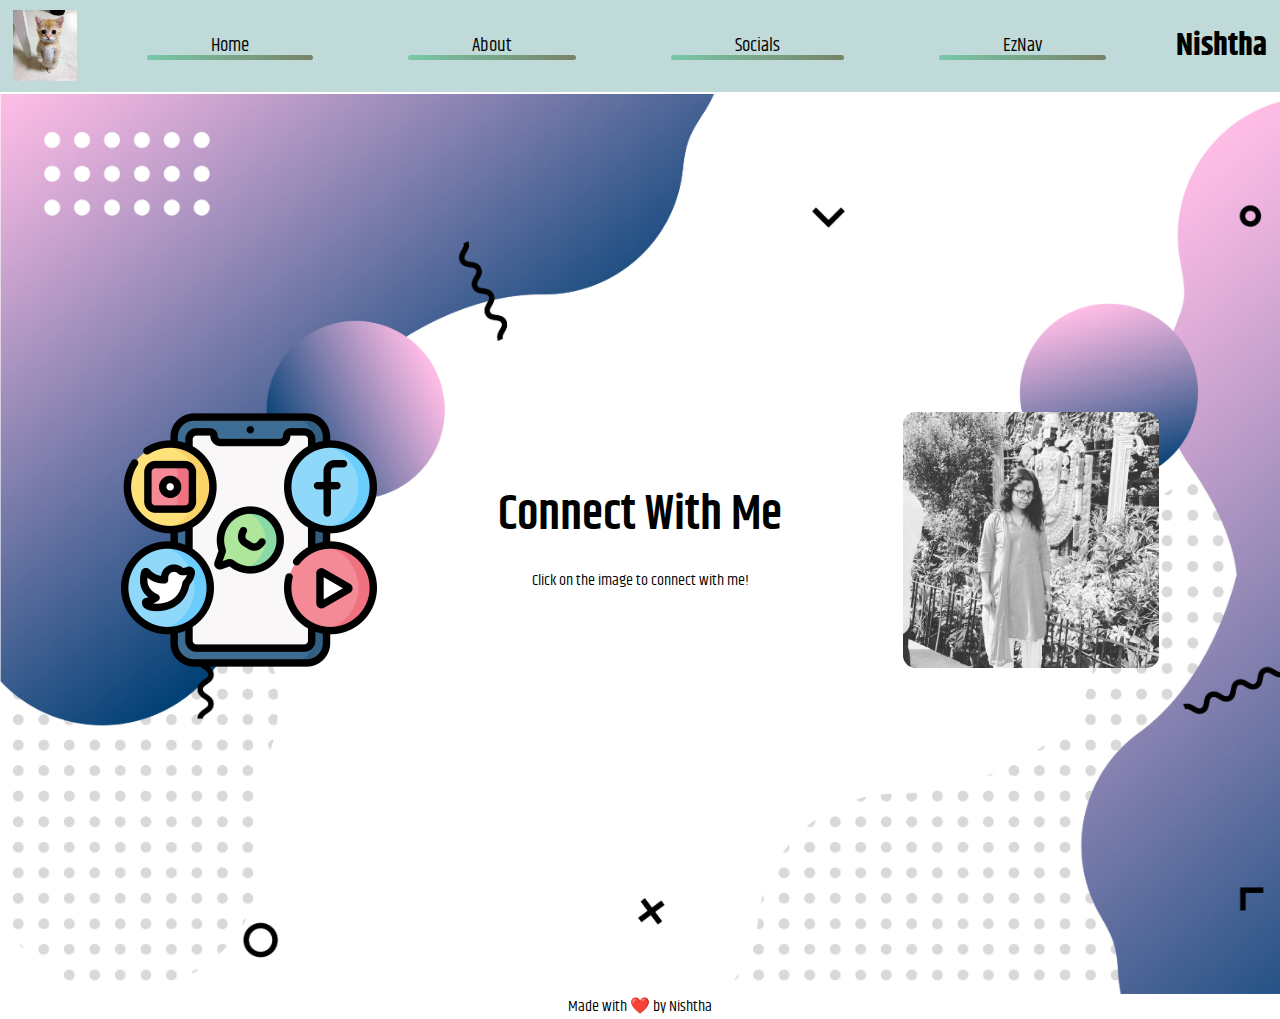
<file: socials.html>
<!DOCTYPE html>
<html lang="en">

<head>
    <meta charset="UTF-8">
    <meta name="viewport" content="width=device-width, initial-scale=1.0">
    <title>Socials</title>

    <link rel="preconnect" href="https://fonts.googleapis.com">
    <link rel="preconnect" href="https://fonts.gstatic.com" crossorigin>
    <link href="https://fonts.googleapis.com/css2?family=Khand:wght@300;400;500;600;700&display=swap" rel="stylesheet">
    <link rel="stylesheet" href="index.css">
    <link rel="stylesheet" href="style.css">
    <link rel="stylesheet" href="socials.css">
    <link rel="shortcut icon" href="Cute-Cat.jpg" type="image/x-icon">
</head>

<body>
    <header>

        <img src="Cute-Cat.jpg" alt="">



        <div id="navigation">
            <nav>
                <a href="index.html">Home</a>
                <a href="about.html">About</a>
                <a href="socials.html">Socials</a>
                <a href="index.html" class="buttonDrop" id="openNav">EzNav</a>
            </nav>

        </div>


        <h1 id="deskTop">Nishtha</h1>


        <div id="threeLines" onclick="phoneOpenNav()">
            &#9776;
        </div>




    </header>




    <div id="phoneNavThree">

        <a href="javascript:void(0)" id="closingPhone" onclick="phoneCloseNav()">&#x2715;</a>
        <a href="index.html">Home</a>
        <a href="about.html">About</a>
        <a href="socials.html">Socials</a>


        <div id="contentDropPhone">



            <button class="dropBtnPhone" onclick="closeNavPhone()">&#8592;</button>
            <button class="dropBtnPhone">Somnath</button>
            <button class="dropBtnPhone">Mallikarjuna</button>
            <button class="dropBtnPhone">Mahakaleshwar</button>
            <button class="dropBtnPhone">Omkareshwar</button>
            <button class="dropBtnPhone">Baidyanath</button>
            <button class="dropBtnPhone">Bhimashankar</button>
            <button class="dropBtnPhone">Rameshwaram</button>
            <button class="dropBtnPhone">Nageshwar</button>
            <button class="dropBtnPhone">Kashi Vishwanath</button>
            <button class="dropBtnPhone">Trimbakeshwar</button>
            <button class="dropBtnPhone">Kedarnath</button>
            <button class="dropBtnPhone">Ghrishneshwar</button>


        </div>




    </div>




    <section id="ezNavSect">


        <div id="contentDrop">




            <button class="dropBtn">Somnath</button>
            <button class="dropBtn">Mallikarjuna</button>
            <button class="dropBtn">Mahakaleshwar</button>
            <button class="dropBtn">Omkareshwar</button>
            <button class="dropBtn">Baidyanath</button>
            <button class="dropBtn">Bhimashankar</button>
            <button class="dropBtn">Rameshwaram</button>
            <button class="dropBtn">Nageshwar</button>
            <button class="dropBtn">Kashi Vishwanath</button>
            <button class="dropBtn">Trimbakeshwar</button>
            <button class="dropBtn">Kedarnath</button>
            <button class="dropBtn">Ghrishneshwar</button>
            <button class="dropBtn" onclick="closeNav()">Close</button>

        </div>

    </section>

    <main>

        <div id="connectAdmin">

            <div id="adminTwo">
                <!-- <img class="adminImg" src="images/me.jpg" alt="" onclick="showSocials()"> -->
                <img class="adminImg" src="images/social-media.png" alt="" onclick="showSocials()">
            </div>


            <div id="textConnect">
               <div id="textsforaud">
                    <p id="connectText">Connect With Me</p>
                    <!-- <p id="optionalText">Click on the dev image whom you wish to connect with!</p> -->
                    <p id="optionalText">Click on the image to connect with me!</p>
               </div>


                <div class="socialLogos" id="socialLogos">
                    <a href="https://www.instagram.com/np_asu26/" target="_blank"><img class="socialLogo"
                            src="logo/instagram.png" alt="" id="instagram"></a>
                    <a href="" target="_blank"><img class="socialLogo" src="logo/linkedin.png" alt="" id="linkedin"></a>
                    <a href="https://github.com/siyapoddar" target="_blank"><img src="logo/github.png" alt=""
                            class="socialLogo" id="gitHub"></a>
                </div>


                <div class="socialLogos" id="socialLogosSecond">
                    <a href="https://www.instagram.com/n1xhan/" target="_blank"><img class="socialLogo"
                            src="logo/instagram.png" alt="" id="instagram"></a>
                    <a href="https://www.linkedin.com/in/nishant-kumar-886aa8284/" target="_blank"><img
                            class="socialLogo" src="logo/linkedin.png" alt="" id="linkedin"></a>
                    <a href="https://github.com/megb1t" target="_blank"><img src="logo/github.png" alt=""
                            class="socialLogo" id="gitHub"></a>
                </div>
            </div>

            <div id="adminOne">
                <img class="adminImg" src="images/myself.jpg" alt="" onclick="showSocialsTwo()">
            </div>

        </div>

    </main>
    <footer>Made with ❤️ by Nishtha</footer>

    <script src="index.js"></script>

</body>

</html>
</file>
<file: index.css>
main{
    background-color: #f8f1e4;
    height: fit-content;
}


.jyoti{
  
   margin: 1vw;
    display: flex;
    flex-direction: row;
    align-items: center;
    justify-content: space-between;
}
.textImg{
   
    width: 50vw;

}

.jyotiButton{
    display: none;
    background-color: hsl(39, 59%, 88%);
    border: 1px solid;
    font-family: "Khand";
    font-size: 1rem;
}

.jyotiButton:active{
    
    background-color: hsl(0, 6%, 19%);
}
.jyotiButton:hover{
    
    background-color: hsl(0, 4%, 11%);
}

.jyotiImage{
    width: 40vw;
}

#somnathImg{
    height: 45vh;
}

@media (max-width:768px){
   main p{

   font-size: 0.6rem;
   }

   .jyoti{
    border:0.005rem solid;
    flex-direction: row;
   }
   #somnathImg{
    height: auto;
   }

   .textImg{
    display: none;
   }
   .jyotiButton{
    display: block;
    
   }
}
</file>
<file: style.css>
body{
    margin: 0;
    padding: 0;
    font-family: "Khand";
}



/* header for desktop */


header{
  
    display: flex;
    align-items: center;
    justify-content: space-between;
    padding: 0 1vw;
    background-color: rgb(191, 218, 216);
}


header img{
    width: 5vw;
}

header nav a{
    font-size: 1.5vw;
}

#ezNavSect{
    display: none;
    /* background-color: hsl(6, 9%, 46%); */
    background-color: rgb(191, 218, 216);
}

#navigation{
    width: 75vw;
    display: flex;
}

#navigation nav{
    width: inherit;
    display: flex;
    justify-content: space-between;
}

#navigation a{

    text-decoration: none;
    color: black;

    padding: 0 5vw;
    
    
}

#navigation a{

    position: relative;
    width: max-content;
}

#navigation a::after{
    content: '';
    /* background:linear-gradient(to right, black, red); */
    background:linear-gradient(to right, #78c8a9, #788266);
    position: absolute;
    height: 5px;
    width: 100%;
    left: 0;
    bottom: 0;
    border-radius: 10px;
    transition: 100ms;
}

#navigation a:hover::after{
    width:5%;
}



#contentDrop {
    margin: 0 0.5vw 0 0.5vw;
    width: inherit;
    display: grid;
    grid-template-columns: repeat(6, 1fr);
    gap: 0.5vw;
    justify-content: space-around;
    background: transparent;
}

footer{
    text-align: center;
}

.dropBtn{
    position: relative;
    text-align: center;
    overflow: hidden;
    font-family: "Khand";
    font-size: 1rem;
    font-weight: 600;
    padding: 0.5vw;
    background-color: rgba(255, 255, 255, 0.418);
    box-shadow: 0px 8px 16px 0px rgba(0,0,0,0.2);
}

.dropBtn::after{

    content: '';
    background:linear-gradient(to right, #78c8a9, #788266);
    position: absolute;
    height: 5px;
    width: 100%;
    left: 0;
    bottom: 0;
    transition: 100ms;
    

}



.dropBtn:hover::after{
    width: 5%;
}
.dropBtn:hover{
    background-color: #C9DABF;
}

.hidden{
    background: transparent;
    border: none;
}


/* header for desktop end */


/* header for phone start */

@media (max-width:768px){
    #navigation{
        display: none;
    }

    header{
        justify-content: space-between;
    }

    h1{
        font-size: 1.2rem;
        padding: 0 0 0 0;
    }

    #threeLines {
        font-size: 1.5rem;
        cursor: pointer;
    }

    header img{
        width: 10vw; 
    }

    #phoneNavThree a{
       text-decoration: none;
       color: black;
    }

    #phoneNavThree{
        position: fixed;
        height: 90vh;
        width:0;
        background-color: rgb(191, 218, 216);
        z-index: 1;
        top:0;
        left:0;
        color:white;
        overflow-x: hidden;
        overflow-y: scroll;
        transition: 0.5s;
    

    }

    #phoneNavThree a{
        -webkit-tap-highlight-color: transparent;
        display: block;
        position: relative;
        padding: 4vw 25vw 2vw 5vw;
        transition: 0.3s;
        font-size: 1rem;
    }

    #phoneNavThree a::after{
        content: '';
        background:linear-gradient(to right, #78c8a9, #788266);
        position: absolute;
        height: 5px;
        width: 100%;
        left: 0;
        bottom: 0;
        transition: 100ms;
    }

    #phoneNavThree a:hover::after{
        width: 5%;
    }
   



    #closingPhone{
        color: black;
        font-size: 1.5rem;
    }

    #closingPhone::after{
        display: none;
    }

    #contentDropPhone{
        padding-top: 5vw;
        display: none;
    }

    .dropBtnPhone{
        border:none;
        font-family: "Khand";
        padding: 2vw 25vw 2vw 5vw;
        font-size: 1rem;
        width:40vw;
        text-align: left;
        background: transparent;
    }

    .dropBtnPhone:hover{
        background-color: hsl(98, 27%, 90%);
    }

    .dropBtnPhone:active{
        background-color:  hsl(98, 27%, 87%);
    }





}


@media (min-width:768px){
    #phoneNavThree{
        display: none;
    }

    #threeLines{
        display: none;
    }

}
</file>
<file: about.css>
main{
    display: flex;
    flex-direction: row;
    justify-content: space-between;
    align-items: center;
    margin-top: 1vw;
    
}

#aboutTxt{
    margin: 1vw;
    width: 60vw;
}

main p{
    font-size: 1rem;
}

#pageName{
    font-weight: bolder;
}

#myself{
    width: 20vw;
}

#devAbout{
    display: flex;
    flex-direction: column;
    align-items: center;
    justify-content: center;
}
#devAboutPhone{
    display: none;
}

#devAbout p{
    margin: 0;
    padding: 0;
    font-size: 0.8rem;
    font-weight: bold;
}

@media (max-width:768px){
    main{
        flex-direction: column;
        align-items: start;
    }
    #myself{
        width: 50vw;
    }

    #aboutTxt{
        width: 100vw;
    }
    #devAbout{
        display: none;
    }
    #devAboutPhone{
        background-color: #f8f1e4;
        margin: 2vw;
        display: flex;
        flex-direction: column;
        align-items: center;
        justify-content: center;
    }
}
</file>
<file: socials.css>
main{
    margin: 0.2vw 0 0 0;
    background:url(images/119104210865.jpg);
    background-repeat: no-repeat;
    background-size:cover;
}

#connectText{
    margin: 0;
    padding: 0;
    font-size: 3rem;
    font-weight: 600;
}

#optionalText{
    font-size: 1rem;
    text-align: center;
}

#connectAdmin{
    height: 100vh;;
    display: flex;
    align-items: center;
    justify-content: space-evenly;
    
}

#adminOne:hover{
    transform: scale(1.05);
    transition: 0.5s;
}
#adminTwo:hover{
    transform: scale(1.05);
    transition: 0.5s;
}

.adminImg{
    cursor: pointer;
    width: 20vw;
    border-radius: 1vw;
}

.socialLogo{
    width: 5vw;

}

#instagram{
    width: 4.6vw;
}


#textConnect{
    
    display: flex;
    flex-direction: column;
}

#socialLogos{
    display: none;
    align-items: center;
    justify-content: space-between;
}
#socialLogosSecond{
    display: none;
    align-items: center;
    justify-content: space-between;
}



#socialLogos:has(img:hover) img:not(:hover){
    opacity: 0.5;
    scale:0.8;
}
#socialLogosSecond:has(img:hover) img:not(:hover){
    opacity: 0.5;
    scale:0.8;
}

#textsforaud{
    display: flex;
    flex-direction: column;
    align-items: center;
    
}


@media (max-width:500px){

    #connectText{
        margin: 0;
        padding: 0;
        font-size: 1rem;
        font-weight: 600;
    }
    
    #optionalText{
        font-size: 0.8rem;
    }

    #adminTwo{
        margin: 0 0 70vw 10vw;
    }
    #adminOne{
        margin: 70vw 5vw 0 0;
    }
    .adminImg{
        width: 30vw;
    }

}

@media (min-width:500px) and (max-width:1024px){

    #connectText{
        margin: 0;
        padding: 0;
        font-size: 1.5rem;
        font-weight: 600;
    }
    
    #optionalText{
        font-size: 1rem;
    }

}
</file>
